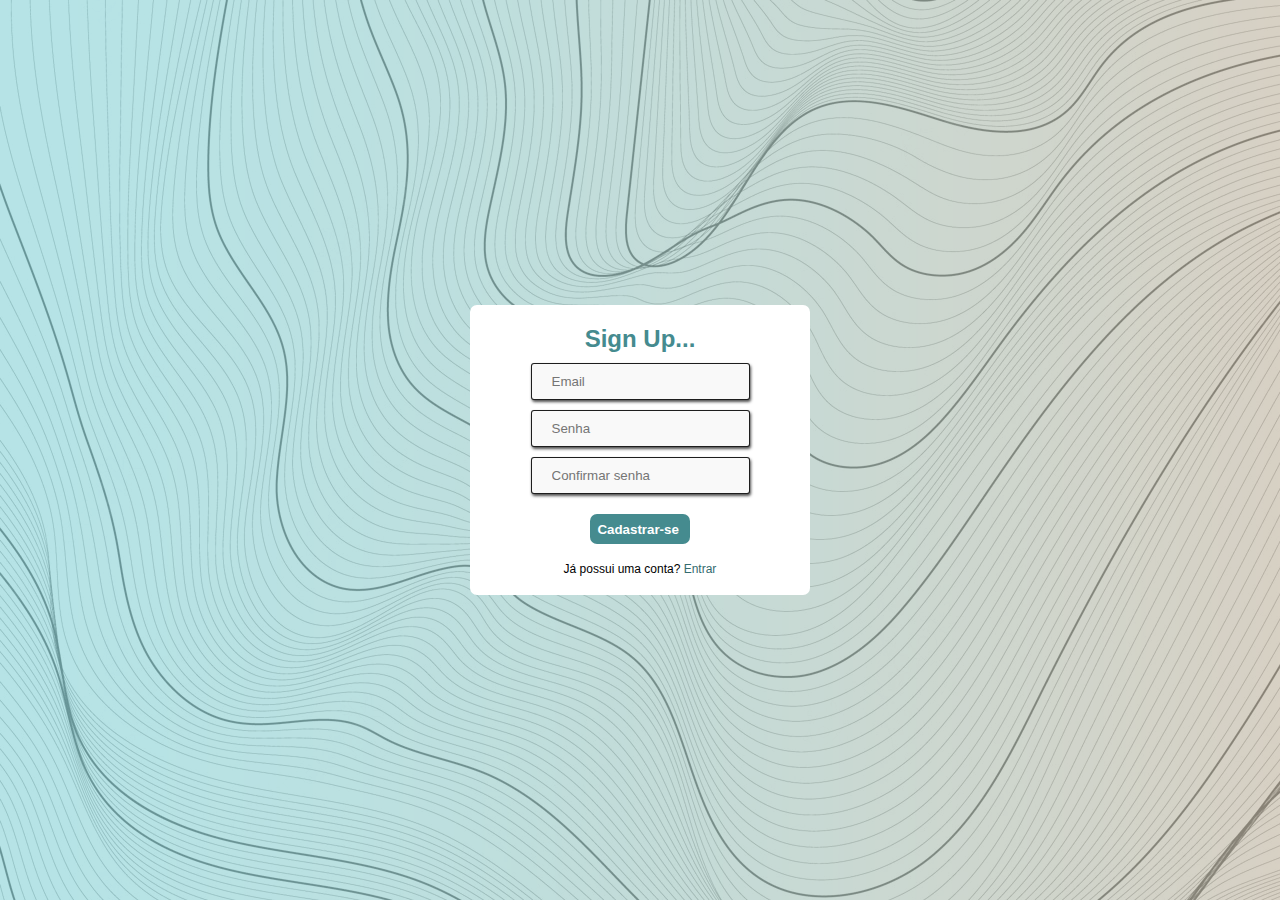
<file: signup.html>
<!DOCTYPE html>
<html lang="pt-br">
<head>
    <meta charset="UTF-8">
    <meta name="viewport" content="width=device-width, initial-scale=1.0">
    <title>.: Sign Up :.</title>
    <link rel="stylesheet" href="assets/css/stile_signup.css">
</head>
<body>
    <form class="form">
        <h2>Sign Up..</h2>

        <div class="input">
            <div>
                <input type="email" id="email" placeholder="Email">
            </div>
            <div>
                <input type="password" id="password" placeholder="Senha">
            </div>
            <div>
                <input type="password" id="password_confirme" placeholder="Confirmar senha">
            </div>
        </div>

        <input type="submit" id="login" value="Cadastrar-se ">

        <div class="sign_up">
            <p>Já possui uma conta? <a href="index.html">Entrar</a></p>
        </div>
    </form>

</body>
</html>
</file>
<file: assets/css/stile_signup.css>
*{
    margin: 0;
    padding: 0;
    font-family: sans-serif;
}

body{
    height: 100vh;
    background-image: url(../img/backgroundpage.png);
    background-repeat: no-repeat;
    background-position: left left;
    display: flex;
    align-items: center;
    justify-content: center;
    flex-direction: column;
}

.input div{
    margin: 10px;
    justify-content: center;
    text-align: center;
}

.input input{
    padding: 10px 20px;
    border-radius: 3px;
    border: 1px solid rgba( 5, 5, 5, .9);
    box-shadow: 1px 2px 3px rgba( 5, 5, 5, .7);
    background: rgb(249, 249, 249);
}

.form{
    width: 300px;
    height: 250px;
    padding: 20px;
    background: #fff;
    border-radius: 7px;

    text-align: center;
    justify-content: center;
}

.form #login{
    width: 100px;
    height: 30px;
    margin: 10px;
    background: #458B8F;
    border: none;
    border-radius: 7px;
    cursor: pointer;
    font-weight: bolder;
    color: #fff;
}

.form #login:hover{
    background: #306163;
    transition: 0.5s;
}

.form h2{
    color: #458B8F;
}

.form h2::after{
    content: '.';
    opacity: 1;
    animation: blink .7s infinite;
}

@keyframes blink{
    0%, 100% {
        opacity: 1;
    }
    50% {
        opacity: 0;
    }
}

.form .sign_up{
    font-size: 12px;
    margin: 8px;
}

.form .sign_up a{
    text-decoration: none;
    color: #346c6f;
}
</file>
